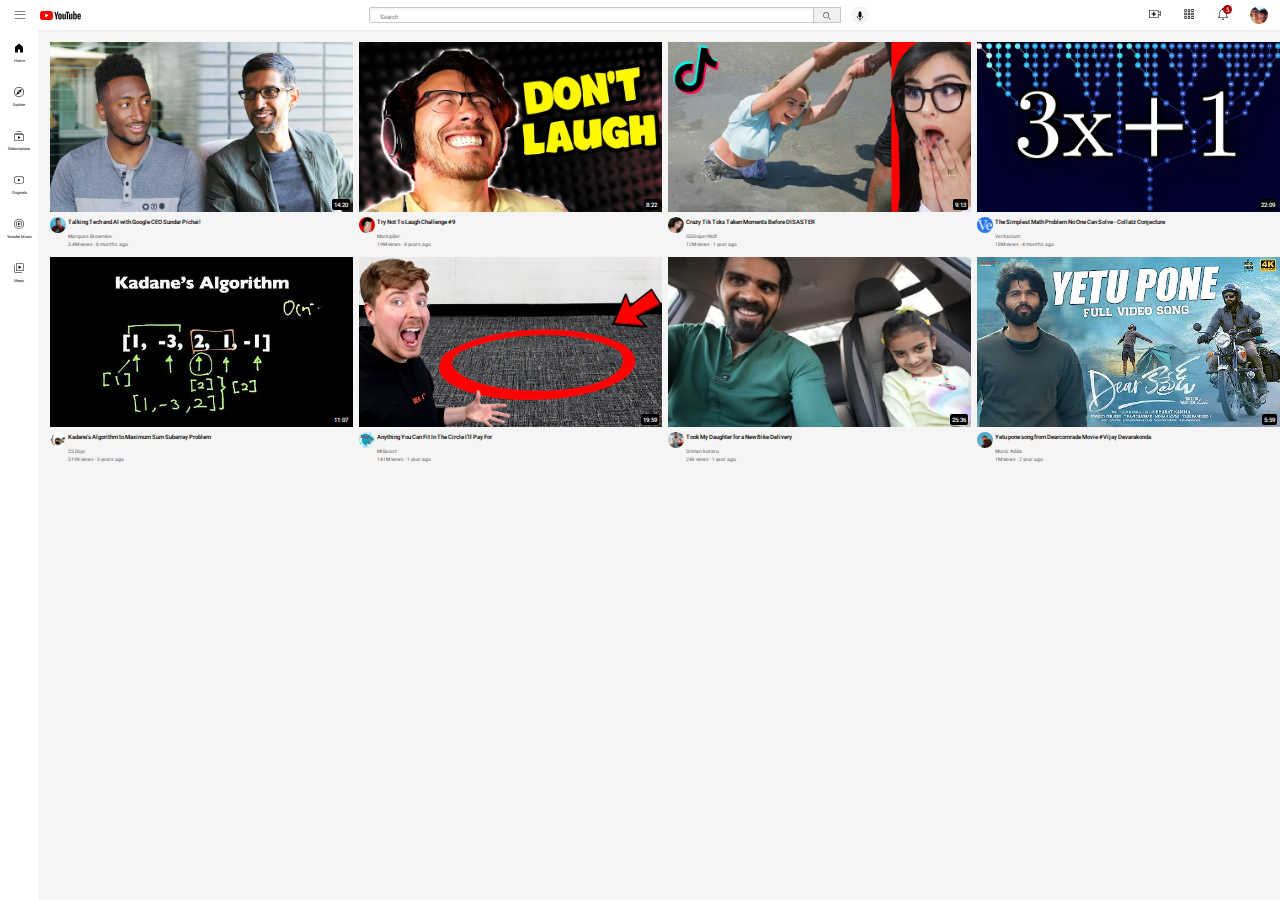
<file: index.html>
<!DOCTYPE html>
<html lang="en">
<head>
    <meta charset="UTF-8">
    <meta name="viewport" content="width=device-width, initial-scale=1.0">
    <title>YOUTUBE-clone</title>
    <link rel="preconnect" href="https://fonts.googleapis.com">
    <link rel="preconnect" href="https://fonts.gstatic.com" crossorigin>
    <link href="https://fonts.googleapis.com/css2?family=Roboto:ital,wght@0,100..900;1,100..900&display=swap" rel="stylesheet">
    <link rel="stylesheet" href="css/general.css">
    <link rel="stylesheet" href="css/header.css">
    <link rel="stylesheet" href="css/video.css">
    <link rel="stylesheet" href="css/sidebar.css">
</head>
<body>
    <header class="header">
      <div class="left-section">
        <img class="hamburger-menu" src="icons/hamburger-menu.svg">
        <img class="youtube-logo" src="icons/youtube-logo.svg">
      </div>
      <div class="middle-section">
        <input class="search-bar" type="text" placeholder="Search">
        <button class="search-button">
          <img class="search-icon" src="icons/search.svg">
          <div class="tooltip">Search</div>
        </button>
        <button class="voice-search-button">
          <img class="voice-search-icon" src="icons/voice-search-icon.svg">
          <div class="tooltip">voice search</div>
        </button>
      </div>
      <div class="right-section">
        <div class="upload-tooltip">
          <img class="upload-icon" src="icons/upload.svg">
          <div class="tooltip">Upload</div>
        </div>
        <div class="upload-tooltip">
          <img class="youtube-apps-icon" src="icons/youtube-apps.svg">
          <div class="tooltip">apps</div>
        </div>
        <div class="upload-tooltip">
          <div class="notification-icon">
            <img class="notifications-icon" src="icons/notifications.svg">
            <div class="notification-count">5</div>
            <div class="tooltip">notifications</div>
          </div>
        </div>
        <img class="current-user-picture" src="icons/my-channel(1).jpg">
      </div>
    </header>

    <nav class="sidebar">
      <div class="sidebar-info">
        <img class="sidebar-icons" src="icons/home.svg" alt="">
        <div>Home</div>
      </div>
      <div class="sidebar-info">
        <img class="sidebar-icons" src="icons/explore.svg" alt="">
        <div>Explore</div>
      </div>
      <div class="sidebar-info">
        <img class="sidebar-icons" src="icons/subscriptions.svg" alt="">
        <div>Subscriptions</div>
      </div>
      <div class="sidebar-info"> 
        <img class="sidebar-icons" src="icons/originals.svg" alt="">
        <div>Originals</div>
      </div>
      <div class="sidebar-info"> 
        <img class="sidebar-icons" src="icons/youtube-music.svg" alt="">
        <div>Youtube Music</div>
      </div>
      <div class="sidebar-info">
        <img class="sidebar-icons" src="icons/library.svg" alt="">
        <div>library</div>
      </div>
    </nav>

    <main>
      <section class="video-grid">
        <div class="video-preview">
          <div class="thumbnail-row">
            <img class="thumbnail" src="thumbnails/thumbnail-1.webp">
            <div class="video-time">14:20</div>
          </div>
          <div class="video-info-grid">
            <div class="channel-picture">
              <img class="profile-picture" src="channel-pictures/channel-1.jpeg">
            </div>
            <div class="video-info">
              <p class="video-title">
                Talking Tech and AI with Google CEO Sundar Pichai!
              </p>
              <p class="video-author">
                Marques Brownlee
              </p>
              <p class="video-stats">
                3.4M views &#183; 6 months ago
              </p>
            </div>
          </div>
        </div>
  
        <div class="video-preview">
          <div class="thumbnail-row">
            <img class="thumbnail" src="thumbnails/thumbnail-2.webp">
            <div class="video-time">8:22</div>
          </div>
          <div class="video-info-grid">
            <div class="channel-picture">
              <img class="profile-picture" src="channel-pictures/channel-2.jpeg">
            </div>
            <div class="video-info">
              <p class="video-title">
                Try Not To Laugh Challenge #9
              </p>
              <p class="video-author">
                Markiplier
              </p>
              <p class="video-stats">
                19M views &#183; 4 years ago
              </p>
            </div>
          </div>
        </div>
  
        <div class="video-preview">
          <div class="thumbnail-row">
            <img class="thumbnail" src="thumbnails/thumbnail-3.webp">
            <div class="video-time">9:13</div>
          </div>
          <div class="video-info-grid">
            <div class="channel-picture">
              <img class="profile-picture" src="channel-pictures/channel-3.jpeg">
            </div>
            <div class="video-info">
              <p class="video-title">
                Crazy Tik Toks Taken Moments Before DISASTER
              </p>
              <p class="video-author">
                SSSniperWolf
              </p>
              <p class="video-stats">
                12M views &#183; 1 year ago
              </p>
            </div>
          </div>
        </div>
  
        <div class="video-preview">
          <div class="thumbnail-row">
            <img class="thumbnail" src="thumbnails/thumbnail-4.webp">
            <div class="video-time">22:09</div>
          </div>
          <div class="video-info-grid">
            <div class="channel-picture">
              <img class="profile-picture" src="channel-pictures/channel-4.jpeg">
            </div>
            <div class="video-info">
              <p class="video-title">
                The Simplest Math Problem No One Can Solve - Collatz Conjecture
              </p>
              <p class="video-author">
                Veritasium
              </p>
              <p class="video-stats">
                18M views &#183; 4 months ago
              </p>
            </div>
          </div>
        </div>
  
        <div class="video-preview">
          <div class="thumbnail-row">
            <img class="thumbnail" src="thumbnails/thumbnail-5.webp">
            <div class="video-time">11:07</div>
          </div>
          <div class="video-info-grid">
            <div class="channel-picture">
              <img class="profile-picture" src="channel-pictures/channel-5.jpeg">
            </div>
            <div class="video-info">
              <p class="video-title">
                Kadane's Algorithm to Maximum Sum Subarray Problem
              </p>
              <p class="video-author">
                CS Dojo
              </p>
              <p class="video-stats">
                519K views &#183; 5 years ago
              </p>
            </div>
          </div>
        </div>
  
        <div class="video-preview">
          <div class="thumbnail-row">
            <img class="thumbnail" src="thumbnails/thumbnail-6.webp">
            <div class="video-time">19:59</div>
          </div>
          <div class="video-info-grid">
            <div class="channel-picture">
              <img class="profile-picture" src="channel-pictures/channel-6.jpeg">
            </div>
            <div class="video-info">
              <p class="video-title">
                Anything You Can Fit In The Circle I’ll Pay For
              </p>
              <p class="video-author">
                MrBeast
              </p>
              <p class="video-stats">
                141M views &#183; 1 year ago
              </p>
            </div>
          </div>
        </div>
        <div class="video-preview">
          <div class="thumbnail-row">
            <img class="thumbnail" src="thumbnails/sriman.avif">
            <div class="video-time">25:36</div>
          </div>
          <div class="video-info-grid">
            <div class="channel-picture">
              <img class="profile-picture" src="icons/unnamed.jpg">
            </div>
            <div class="video-info">
              <p class="video-title">
                Took My Daughter for a New Bike Delivery 
              </p>
              <p class="video-author">
                Sriman kotaru
              </p>
              <p class="video-stats">
                24k views &#183; 1 year ago
              </p>
            </div>
          </div>
        </div>

        <div class="video-preview">
          <div class="thumbnail-row">
            <img class="thumbnail" src="thumbnails/dearcomrade.jpg">
            <div class="video-time">5:59</div>
          </div>
          <div class="video-info-grid">
            <div class="channel-picture">
              <img class="profile-picture" src="icons/channels4_profile.jpg">
            </div>
            <div class="video-info">
              <p class="video-title">
                Yetu pone song from Dearcomrade Movie #Vijay Devarakonda
              </p>
              <p class="video-author">
                Music Adda
              </p>
              <p class="video-stats">
                1M views &#183; 2 year ago
              </p>
            </div>
          </div>
        </div>
        
      </section>
    </main>
</body>
</html>
</file>
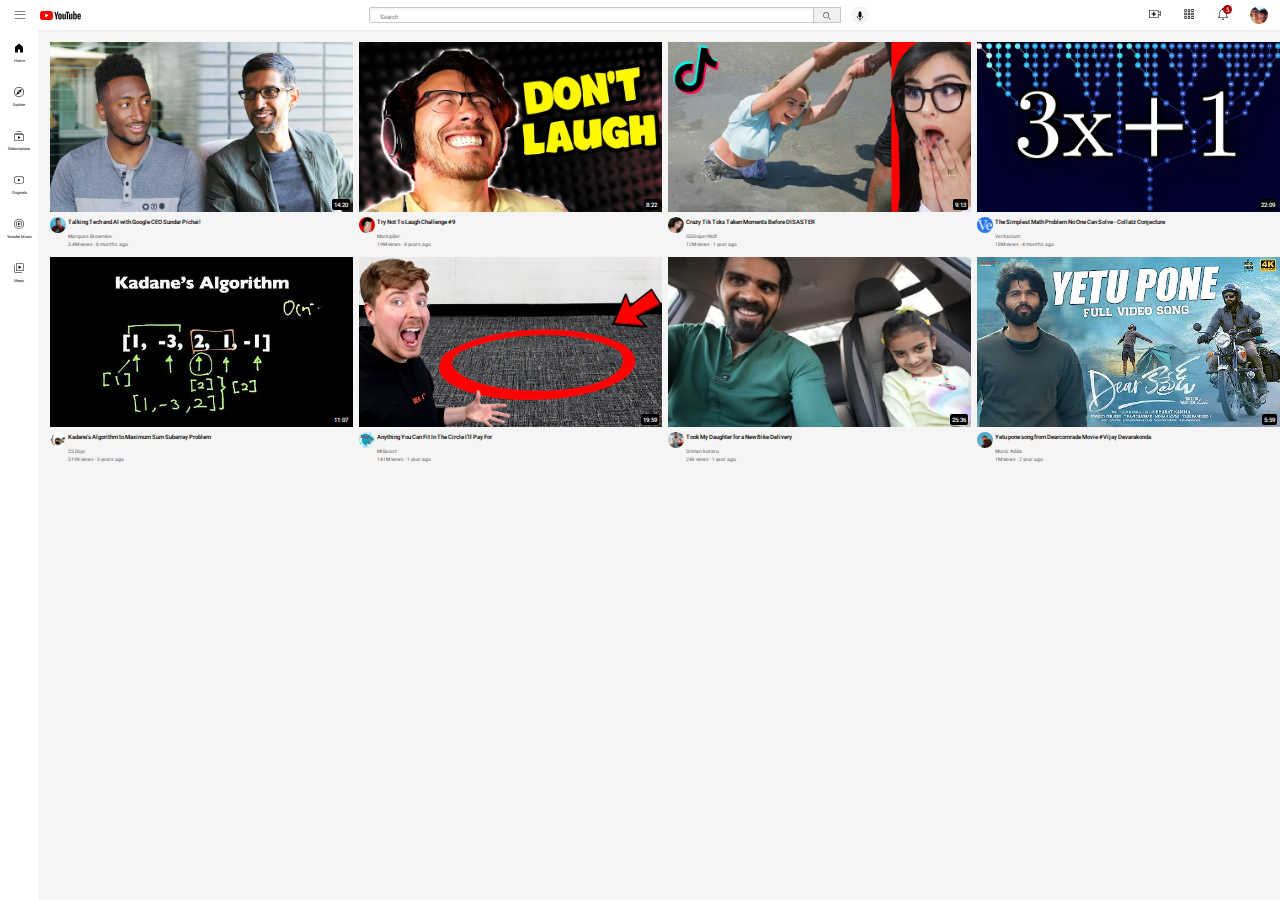
<file: YOUTUBE-CLONE.html>
<!DOCTYPE html>
<html lang="en">
<head>
    <meta charset="UTF-8">
    <meta name="viewport" content="width=device-width, initial-scale=1.0">
    <title>YOUTUBE-clone</title>
    <link rel="preconnect" href="https://fonts.googleapis.com">
    <link rel="preconnect" href="https://fonts.gstatic.com" crossorigin>
    <link href="https://fonts.googleapis.com/css2?family=Roboto:ital,wght@0,100..900;1,100..900&display=swap" rel="stylesheet">
    <link rel="stylesheet" href="css/general.css">
    <link rel="stylesheet" href="css/header.css">
    <link rel="stylesheet" href="css/video.css">
    <link rel="stylesheet" href="css/sidebar.css">
</head>
<body>
    <header class="header">
      <div class="left-section">
        <img class="hamburger-menu" src="icons/hamburger-menu.svg">
        <img class="youtube-logo" src="icons/youtube-logo.svg">
      </div>
      <div class="middle-section">
        <input class="search-bar" type="text" placeholder="Search">
        <button class="search-button">
          <img class="search-icon" src="icons/search.svg">
          <div class="tooltip">Search</div>
        </button>
        <button class="voice-search-button">
          <img class="voice-search-icon" src="icons/voice-search-icon.svg">
          <div class="tooltip">voice search</div>
        </button>
      </div>
      <div class="right-section">
        <div class="upload-tooltip">
          <img class="upload-icon" src="icons/upload.svg">
          <div class="tooltip">Upload</div>
        </div>
        <div class="upload-tooltip">
          <img class="youtube-apps-icon" src="icons/youtube-apps.svg">
          <div class="tooltip">apps</div>
        </div>
        <div class="upload-tooltip">
          <div class="notification-icon">
            <img class="notifications-icon" src="icons/notifications.svg">
            <div class="notification-count">5</div>
            <div class="tooltip">notifications</div>
          </div>
        </div>
        <img class="current-user-picture" src="icons/my-channel(1).jpg">
      </div>
    </header>

    <nav class="sidebar">
      <div class="sidebar-info">
        <img class="sidebar-icons" src="icons/home.svg" alt="">
        <div>Home</div>
      </div>
      <div class="sidebar-info">
        <img class="sidebar-icons" src="icons/explore.svg" alt="">
        <div>Explore</div>
      </div>
      <div class="sidebar-info">
        <img class="sidebar-icons" src="icons/subscriptions.svg" alt="">
        <div>Subscriptions</div>
      </div>
      <div class="sidebar-info"> 
        <img class="sidebar-icons" src="icons/originals.svg" alt="">
        <div>Originals</div>
      </div>
      <div class="sidebar-info"> 
        <img class="sidebar-icons" src="icons/youtube-music.svg" alt="">
        <div>Youtube Music</div>
      </div>
      <div class="sidebar-info">
        <img class="sidebar-icons" src="icons/library.svg" alt="">
        <div>library</div>
      </div>
    </nav>

    <main>
      <section class="video-grid">
        <div class="video-preview">
          <div class="thumbnail-row">
            <img class="thumbnail" src="thumbnails/thumbnail-1.webp">
            <div class="video-time">14:20</div>
          </div>
          <div class="video-info-grid">
            <div class="channel-picture">
              <img class="profile-picture" src="channel-pictures/channel-1.jpeg">
            </div>
            <div class="video-info">
              <p class="video-title">
                Talking Tech and AI with Google CEO Sundar Pichai!
              </p>
              <p class="video-author">
                Marques Brownlee
              </p>
              <p class="video-stats">
                3.4M views &#183; 6 months ago
              </p>
            </div>
          </div>
        </div>
  
        <div class="video-preview">
          <div class="thumbnail-row">
            <img class="thumbnail" src="thumbnails/thumbnail-2.webp">
            <div class="video-time">8:22</div>
          </div>
          <div class="video-info-grid">
            <div class="channel-picture">
              <img class="profile-picture" src="channel-pictures/channel-2.jpeg">
            </div>
            <div class="video-info">
              <p class="video-title">
                Try Not To Laugh Challenge #9
              </p>
              <p class="video-author">
                Markiplier
              </p>
              <p class="video-stats">
                19M views &#183; 4 years ago
              </p>
            </div>
          </div>
        </div>
  
        <div class="video-preview">
          <div class="thumbnail-row">
            <img class="thumbnail" src="thumbnails/thumbnail-3.webp">
            <div class="video-time">9:13</div>
          </div>
          <div class="video-info-grid">
            <div class="channel-picture">
              <img class="profile-picture" src="channel-pictures/channel-3.jpeg">
            </div>
            <div class="video-info">
              <p class="video-title">
                Crazy Tik Toks Taken Moments Before DISASTER
              </p>
              <p class="video-author">
                SSSniperWolf
              </p>
              <p class="video-stats">
                12M views &#183; 1 year ago
              </p>
            </div>
          </div>
        </div>
  
        <div class="video-preview">
          <div class="thumbnail-row">
            <img class="thumbnail" src="thumbnails/thumbnail-4.webp">
            <div class="video-time">22:09</div>
          </div>
          <div class="video-info-grid">
            <div class="channel-picture">
              <img class="profile-picture" src="channel-pictures/channel-4.jpeg">
            </div>
            <div class="video-info">
              <p class="video-title">
                The Simplest Math Problem No One Can Solve - Collatz Conjecture
              </p>
              <p class="video-author">
                Veritasium
              </p>
              <p class="video-stats">
                18M views &#183; 4 months ago
              </p>
            </div>
          </div>
        </div>
  
        <div class="video-preview">
          <div class="thumbnail-row">
            <img class="thumbnail" src="thumbnails/thumbnail-5.webp">
            <div class="video-time">11:07</div>
          </div>
          <div class="video-info-grid">
            <div class="channel-picture">
              <img class="profile-picture" src="channel-pictures/channel-5.jpeg">
            </div>
            <div class="video-info">
              <p class="video-title">
                Kadane's Algorithm to Maximum Sum Subarray Problem
              </p>
              <p class="video-author">
                CS Dojo
              </p>
              <p class="video-stats">
                519K views &#183; 5 years ago
              </p>
            </div>
          </div>
        </div>
  
        <div class="video-preview">
          <div class="thumbnail-row">
            <img class="thumbnail" src="thumbnails/thumbnail-6.webp">
            <div class="video-time">19:59</div>
          </div>
          <div class="video-info-grid">
            <div class="channel-picture">
              <img class="profile-picture" src="channel-pictures/channel-6.jpeg">
            </div>
            <div class="video-info">
              <p class="video-title">
                Anything You Can Fit In The Circle I’ll Pay For
              </p>
              <p class="video-author">
                MrBeast
              </p>
              <p class="video-stats">
                141M views &#183; 1 year ago
              </p>
            </div>
          </div>
        </div>
        <div class="video-preview">
          <div class="thumbnail-row">
            <img class="thumbnail" src="thumbnails/sriman.avif">
            <div class="video-time">25:36</div>
          </div>
          <div class="video-info-grid">
            <div class="channel-picture">
              <img class="profile-picture" src="icons/unnamed.jpg">
            </div>
            <div class="video-info">
              <p class="video-title">
                Took My Daughter for a New Bike Delivery 
              </p>
              <p class="video-author">
                Sriman kotaru
              </p>
              <p class="video-stats">
                24k views &#183; 1 year ago
              </p>
            </div>
          </div>
        </div>

        <div class="video-preview">
          <div class="thumbnail-row">
            <img class="thumbnail" src="thumbnails/dearcomrade.jpg">
            <div class="video-time">5:59</div>
          </div>
          <div class="video-info-grid">
            <div class="channel-picture">
              <img class="profile-picture" src="icons/channels4_profile.jpg">
            </div>
            <div class="video-info">
              <p class="video-title">
                Yetu pone song from Dearcomrade Movie #Vijay Devarakonda
              </p>
              <p class="video-author">
                Music Adda
              </p>
              <p class="video-stats">
                1M views &#183; 2 year ago
              </p>
            </div>
          </div>
        </div>
        
      </section>
    </main>
</body>
</html>
</file>
<file: css/general.css>
p{
    margin-top: 0px;
    margin-bottom: 0px;
}
body{
    margin: 0px;
    padding-top: 42px;
    padding-left: 50px;
    background-color: rgb(246, 245, 245);
    font-family:Roboto , Araial;
}
</file>
<file: css/header.css>
.header {
    height: 30px;
    display: flex;
    flex-direction: row;
    justify-content: space-between;
    position: fixed;
    top: 0px;
    left: 0px;
    right: 0px;
    background-color: white;
    border-bottom-width: 1px;
    border-bottom-style: solid;
    border-bottom-color: rgb(240, 240, 240);
    z-index: 100;
  }
  
  .left-section {
    display: flex;
    align-items: center;
  }
  
  .hamburger-menu {
    height: 14px;
    margin-left: 13px;
    margin-right: 13px;
  }
  
  .youtube-logo {
    height: 9px;
  }
  
  .middle-section {
    flex: 1;
    margin-left: 100px;
    margin-right: 90px;
    max-width: 500px;
    display: flex;
    align-items: center;
  }
  
  .search-bar {
    flex: 1;
    height:12px;
    padding-left: 10px;
    font-size: 10px;
    border: 0.8px solid rgb(200, 200, 200);
    border-radius: 2px;
    box-shadow: inset 1px 2px 3px rgba(0, 0, 0, 0.05);
    width: 0; 
  }
  
  .search-bar::placeholder {
    font-family: Roboto, Arial;
    font-size: 6px;
  }
  
  .search-button {
    height: 15.2px;
    width: 28px;
    background-color: rgb(240, 240, 240);
    border: 0.8px solid rgb(200, 200, 200);
    margin-left: -2px;
    margin-right: 10px;
    position: relative;
  }

  .search-button .tooltip,
  .voice-search-button .tooltip,
  .upload-tooltip .tooltip{
    font-family: Roboto,Araial;
    position: absolute;
    font-size: 5px;
    background-color: rgb(46, 44, 44);
    color: white;
    padding: 1px 2px 1px 2px;
    border-radius: 2px;
    bottom: -10px;
    opacity: 0;
    transition: opacity 0.15s;
    pointer-events: none;
    white-space: nowrap;

  }
  .search-button:hover .tooltip,
  .voice-search-button:hover .tooltip,
  .upload-tooltip:hover .tooltip{
    display: flex;
    justify-content:center;
    opacity: 1;
  }
  
  .search-icon {
    height: 10px;
  }
  
  .voice-search-button {
    height: 18px;
    width: 18px;
    border-radius: 9px;
    border: none;
    background-color: rgb(245, 245, 245);
    position: relative;
  }
  
  
  .voice-search-icon {
    height: 12px;
    margin-top: 3px;
    margin-left: -3px;
    
  }
  
  .right-section {
    width: 120px;
    margin-right: 12px;
    display: flex;
    align-items: center;
    justify-content: space-between;
    flex-shrink: 0;
    
  }
  
  .upload-icon {
    height: 14px;
  }
  
  
  
  .youtube-apps-icon {
    height: 14px;
  }
  
  .notifications-icon {
    height: 14px;
  }
  .notification-icon-count{
    position: relative;
  }
  .notification-count{
    position: absolute;
    background-color: rgb(169, 8, 8);
    color: white;
    top: 5px;
    right:48px;
    padding: 1px 3px 1px 3px;
    border-radius:20px;
    font-size: 6px;
  }
  
  .current-user-picture {
    height: 18px;
    border-radius: 9px;
  }

  .upload-tooltip .tooltip{
    font-family: Roboto,Araial;
    position: absolute;
    font-size: 5px;
    background-color: rgb(68, 65, 65);
    color: white;
    padding: 1px 2px 1px 2px;
    border-radius: 2px;
    bottom: -2px;
    opacity: 0;
    transition: opacity 0.15s;
    pointer-events: none;
    white-space: nowrap;
  }
</file>
<file: css/video.css>
.thumbnail {
    width: 100%;
    
  }
  
  .video-title {
    margin-top: 0;
    font-size: 6px;
    font-weight: 500;
    line-height: 10px;
    margin-bottom: 6px;
  }
  
  .video-info-grid {
    display: grid;
    grid-template-columns: 18px 1fr;
  }
  
  .profile-picture {
    width: 16px;
    border-radius: 8px;
  }
  
  .thumbnail-row {
    margin-bottom: 1px;
    position: relative;
  }
  
  .video-author,
  .video-stats {
    font-size: 5px;
    color: rgb(96, 96, 96);
  }
  
  .video-author {
    margin-bottom: 2px;
  }
  
  .video-grid {
    display: grid;
    grid-template-columns: 1fr 1fr 1fr 1fr;
    column-gap: 6px;
    row-gap: 10px;
  }
  @media (max-width:600px){
    .video-grid{
      grid-template-columns: 1fr 1fr 1fr;
    }
  }
  @media (max-width:450px){
    .video-grid{
      grid-template-columns:1fr 1fr;
    }
  }

  .video-time{
    font-size: 6px;
    font-weight: 500;
    padding: 2px 2px 2px 2px;
    border-radius: 2px;
    background-color: black;
    color: white;
    position: absolute;
    bottom: 6px;
    right: 3px;
  }
</file>
<file: css/sidebar.css>
.sidebar{
    position: fixed;
    top: 30px;
    left: 0px;
    width: 38px;
    bottom: 0px;
    background-color:white;
    z-index:200;

}
.sidebar-info{
   height: 44px;
   display: flex;
   justify-content: center;
   align-items: center;
   flex-direction: column;
  
}
.sidebar-info:hover {
    background-color: rgb(230, 230, 230);
    cursor: pointer;
}

 .sidebar-icons{
    height: 12px;  
} 

.sidebar-info div{
    font-size: 4px;
    padding-top: 4px;
}
</file>
